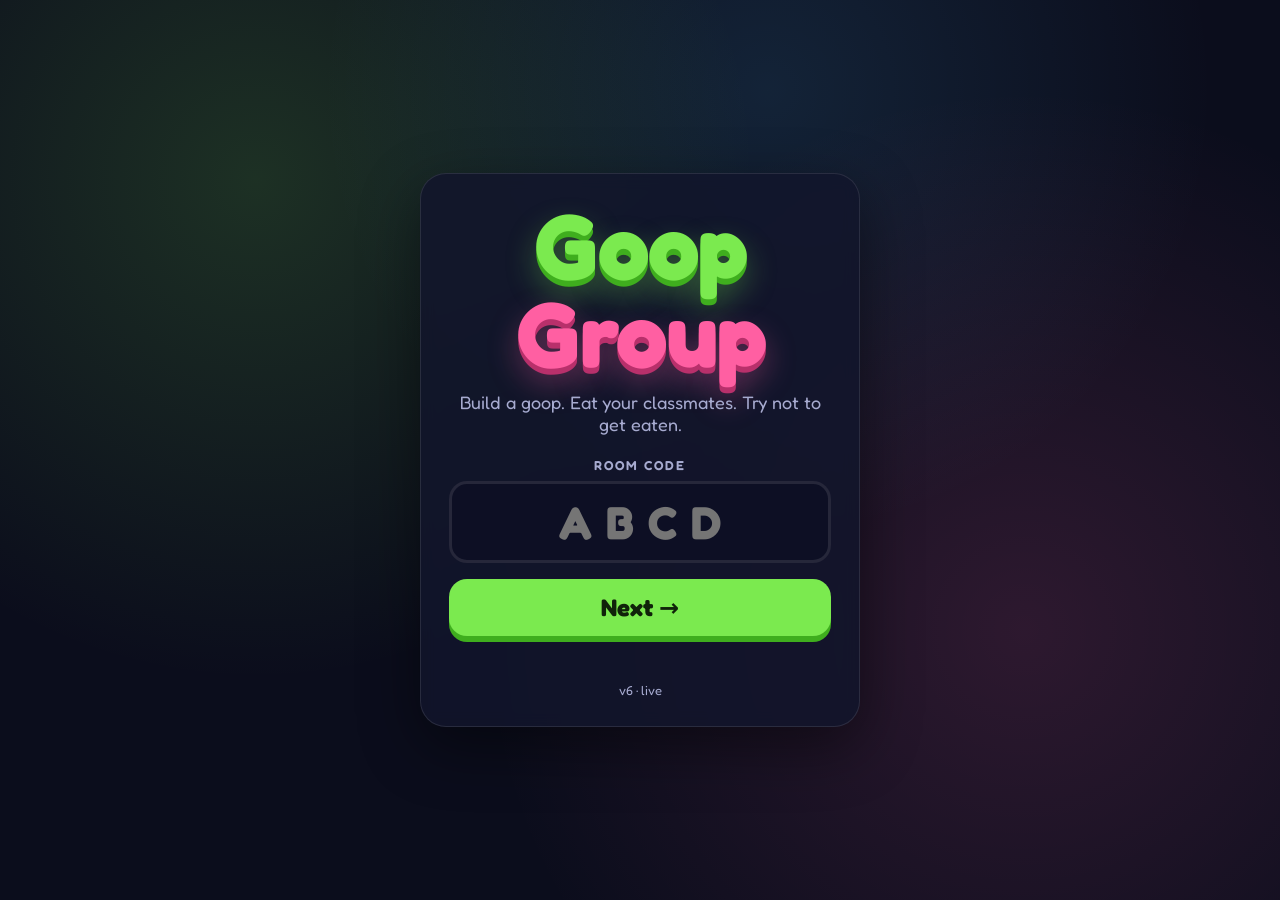
<file: index.html>
<!doctype html>
<!-- (c) Mr. O - free to play, not to copy. -->
<html lang="en">
<head>
<meta charset="utf-8">
<meta name="viewport" content="width=device-width, initial-scale=1, maximum-scale=1, user-scalable=no">
<title>Goop Group</title>
<link rel="icon" href="data:image/svg+xml,<svg xmlns='http://www.w3.org/2000/svg' viewBox='0 0 100 100'><text y='.9em' font-size='90'>🟢</text></svg>">
<link rel="preconnect" href="https://fonts.googleapis.com">
<link href="https://fonts.googleapis.com/css2?family=Fredoka:wght@400;600;700&display=swap" rel="stylesheet">
<link rel="stylesheet" href="css/style.css?v=6">
</head>
<body class="student">
<section id="join" class="screen center">
<div class="card join-card">
<h1 class="logo">Goop<span>Group</span></h1>
<p class="tag">Build a goop. Eat your classmates. Try not to get eaten.</p>
<form id="joinForm" autocomplete="off">
<label for="code">Room code</label>
<input id="code" maxlength="4" placeholder="ABCD" inputmode="text" autocapitalize="characters" spellcheck="false">
<button class="big" type="submit">Next →</button>
<p id="joinError" class="error" role="alert"></p>
</form>
<p id="modeNote" class="note"></p>
</div>
</section>
<section id="creator" class="screen hidden">
<div class="creator-wrap">
<div class="preview-col">
<canvas id="preview"></canvas>
<div class="name-row">
<span id="goopName" class="goop-name">Wobbly Gloop</span>
<button id="rerollName" class="icon-btn" title="New name">🎲</button>
</div>
<div id="stats" class="stats"></div>
</div>
<div class="controls-col">
<div class="ctl-head">
<h2>Build your goop</h2>
<button id="randomize" class="ghost">🎲 Surprise me</button>
</div>
<div class="ctl-group"><h3>Body</h3><div id="bodies" class="chips"></div></div>
<div class="ctl-group"><h3>Color</h3><div id="colors" class="swatches"></div></div>
<div class="ctl-group"><h3>Pattern</h3><div id="patterns" class="chips"></div></div>
<div class="ctl-group">
<h3>Parts <span id="points" class="points">10 goop points left</span></h3>
<div id="parts" class="parts"></div>
</div>
<button id="goopUp" class="big go">Goop Group Up! 🟢</button>
<button id="cancelEdit" class="ghost hidden">Cancel</button>
</div>
</div>
</section>
<section id="play" class="screen hidden">
<canvas id="game"></canvas>
<div class="vignette"></div>
<div class="hud">
<div class="hud-me">
<div id="meName" class="me-name"></div>
<div class="me-mass">Size <b id="meMass">10</b> · Eats <b id="meEats">0</b></div>
<button id="editGoop" class="ghost small hidden">✏️ Edit goop</button>
</div>
<div id="status" class="status-pill">Connecting…</div>
<div id="fx" class="fx"></div>
<div id="popup" class="popup hidden"></div>
<ol id="board" class="board"></ol>
<ul id="feed" class="feed"></ul>
<canvas id="minimap" width="150" height="150"></canvas>
<button id="dashBtn" class="dash-btn">DASH</button>
<div id="offer" class="offer hidden">
<div class="offer-title">🧬 Mutation! Pick one</div>
<div id="offerCards" class="offer-cards"></div>
</div>
<div class="help">Steer with your mouse or WASD · <b>Click</b> or <b>Space</b> to dash</div>
</div>
<div id="overlay" class="overlay hidden"><div id="overlayCard" class="card overlay-card"></div></div>
</section>
<script type="module" src="js/game.js?v=6"></script>
</body>
</html>
</file>
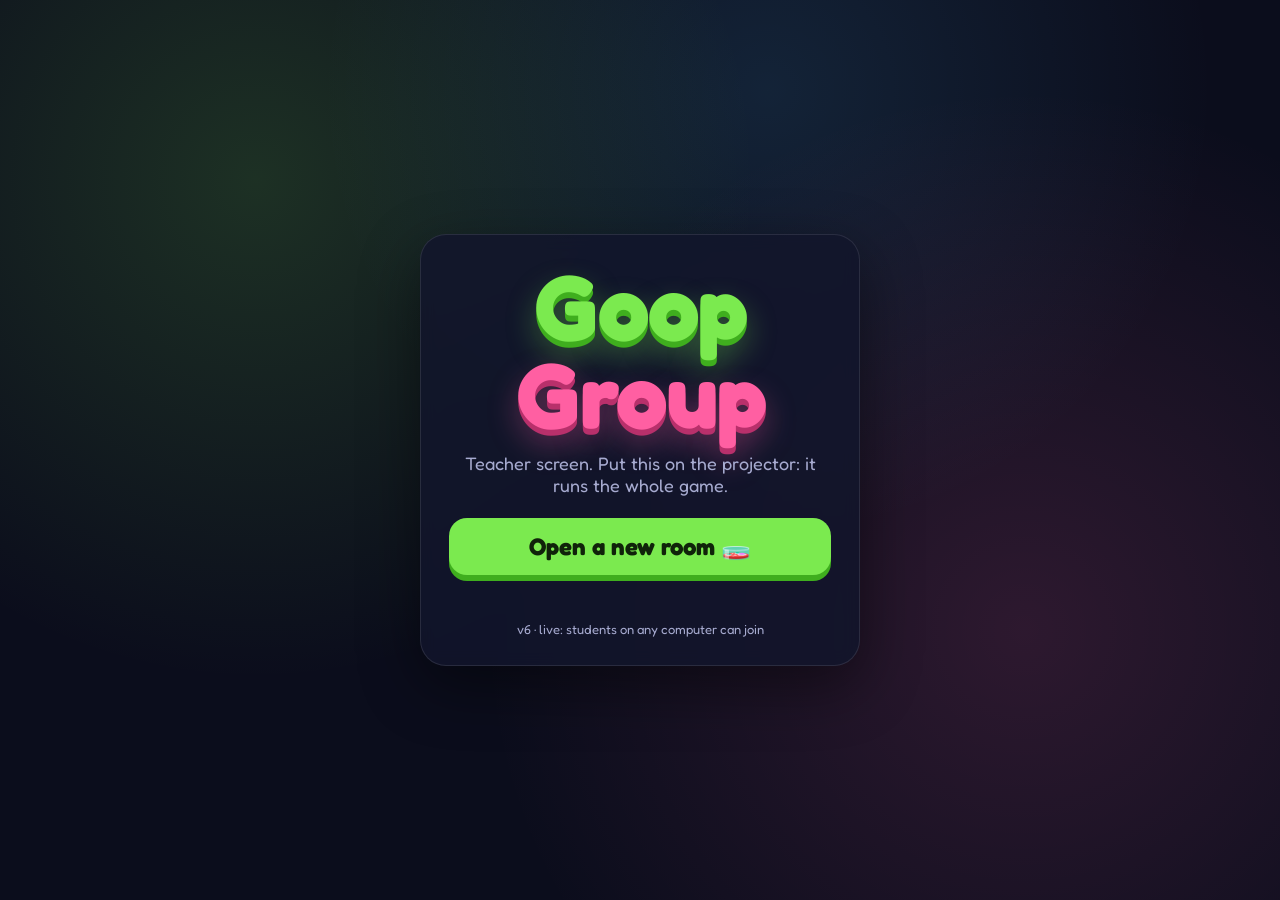
<file: host.html>
<!doctype html>
<!-- (c) Mr. O - free to play, not to copy. -->
<html lang="en">
<head>
<meta charset="utf-8">
<meta name="viewport" content="width=device-width, initial-scale=1">
<title>Goop Group · Teacher Screen</title>
<link rel="icon" href="data:image/svg+xml,<svg xmlns='http://www.w3.org/2000/svg' viewBox='0 0 100 100'><text y='.9em' font-size='90'>🧫</text></svg>">
<link rel="preconnect" href="https://fonts.googleapis.com">
<link href="https://fonts.googleapis.com/css2?family=Fredoka:wght@400;600;700&display=swap" rel="stylesheet">
<link rel="stylesheet" href="css/style.css?v=6">
</head>
<body class="host student">
<section id="start" class="screen center">
<div class="card join-card">
<h1 class="logo">Goop<span>Group</span></h1>
<p class="tag">Teacher screen. Put this on the projector: it runs the whole game.</p>
<button id="newRoom" class="big">Open a new room 🧫</button>
<button id="resumeRoom" class="ghost hidden" style="width:100%;margin-top:12px"></button>
<p id="startError" class="error" role="alert"></p>
<p id="hostMode" class="note"></p>
</div>
</section>
<section id="room" class="screen hidden">
<canvas id="view"></canvas>
<div class="vignette"></div>
<div class="hud">
<div class="host-join">
<div class="lbl">Go to</div>
<div id="joinUrl" class="url"></div>
<div class="lbl" style="margin-top:6px">Room code</div>
<div id="roomCode" class="room">----</div>
</div>
<div id="hostStatus" class="host-status">Warm-up</div>
<div id="panel" class="host-panel">
<h3>Controls <button id="collapse" class="ghost small" style="margin:0">Hide</button></h3>
<div class="collapsible" style="display:flex;flex-direction:column;gap:10px;flex:1;min-height:0">
<div class="host-row">
<select id="roundLen" aria-label="Round length">
<option value="180">3 min round</option>
<option value="300" selected>5 min round</option>
<option value="480">8 min round</option>
<option value="600">10 min round</option>
</select>
<button id="startRound" class="host-btn">▶ Start</button>
</div>
<div class="host-row">
<button id="freeze" class="host-btn blue">🧊 Freeze</button>
<button id="endRound" class="host-btn pink">⏹ End</button>
</div>
<div class="host-row">
<label for="bots" style="margin:auto 0;flex:0 0 auto">Bots</label>
<select id="bots">
<option value="0">None</option>
<option value="3">A few</option>
<option value="6" selected>Some</option>
<option value="10">Lots</option>
</select>
</div>
<h3>Goops <span id="count" style="color:var(--text)">0</span></h3>
<ul id="players" class="players"></ul>
<p class="warn" id="visWarn">Keep this tab open and visible. It's the game's referee!</p>
</div>
</div>
<ul id="feed" class="feed"></ul>
</div>
<div id="overlay" class="overlay hidden"><div id="overlayCard" class="card overlay-card"></div></div>
</section>
<script type="module" src="js/host.js?v=6"></script>
</body>
</html>
</file>
<file: css/style.css>
:root{--bg: #0b0d1c;--panel: rgba(18, 21, 44, .86);--panel-solid: #15183a;--line: rgba(255, 255, 255, .1);--text: #f3f4ff;--muted: #a7abd0;--lime: #7bea4f;--lime-dark: #3fae1e;--pink: #ff5fa2;--blue: #4fc3ff;--gold: #ffcc4d;--red: #ff5a5a;--font: Fredoka, "Trebuchet MS", system-ui, sans-serif}*{box-sizing:border-box}html,body{margin:0;height:100%;background:var(--bg);color:var(--text);font-family:var(--font);overflow:hidden}button{font-family:inherit;cursor:pointer}.hidden{display:none!important}.screen{position:fixed;inset:0}.center{display:grid;place-items:center;padding:16px}body.student .center,#creator{background:radial-gradient(circle at 20% 20%,rgba(123,234,79,.16),transparent 40%),radial-gradient(circle at 80% 70%,rgba(255,95,162,.14),transparent 45%),radial-gradient(circle at 60% 10%,rgba(79,195,255,.12),transparent 40%),var(--bg)}.card{background:var(--panel);border:1px solid var(--line);border-radius:26px;padding:28px;box-shadow:0 20px 60px #00000073;backdrop-filter:blur(8px)}.logo{font-size:clamp(52px,11vw,92px);margin:0;line-height:.95;letter-spacing:-1px;color:var(--lime);text-shadow:0 6px 0 var(--lime-dark),0 14px 30px rgba(123,234,79,.35)}.logo span{display:block;color:var(--pink);text-shadow:0 6px 0 #b8306b,0 14px 30px rgba(255,95,162,.35)}.join-card{width:min(440px,100%);text-align:center}.tag{color:var(--muted);font-size:18px;margin:14px 0 22px}label{display:block;font-weight:600;color:var(--muted);margin-bottom:8px;text-transform:uppercase;letter-spacing:2px;font-size:13px}#code{width:100%;font:700 46px var(--font);text-align:center;letter-spacing:14px;text-transform:uppercase;padding:10px 0 10px 14px;border-radius:18px;border:3px solid var(--line);background:#0d0f24;color:var(--text);outline:none}#code:focus{border-color:var(--lime)}.big{display:block;width:100%;margin-top:16px;font-size:24px;font-weight:700;padding:14px;border:0;border-radius:18px;background:var(--lime);color:#10230a;box-shadow:0 6px 0 var(--lime-dark);transition:transform .08s}.big:active{transform:translateY(4px);box-shadow:0 2px 0 var(--lime-dark)}.big:disabled{opacity:.5}.ghost{background:transparent;color:var(--text);border:2px solid var(--line);border-radius:14px;padding:8px 14px;font-size:16px}.ghost:hover{border-color:var(--muted)}.ghost.small{padding:4px 10px;font-size:13px;margin-top:6px}.error{color:var(--red);min-height:22px;margin:12px 0 0;font-weight:600}.note{color:var(--muted);font-size:13px;margin:12px 0 0}.icon-btn{background:#ffffff14;border:0;border-radius:12px;font-size:22px;padding:6px 10px}#creator{overflow-y:auto}.creator-wrap{display:grid;grid-template-columns:minmax(280px,1fr) minmax(320px,520px);gap:24px;max-width:1150px;margin:0 auto;padding:24px 16px;min-height:100%;align-items:center}.preview-col{display:flex;flex-direction:column;align-items:center;gap:14px}#preview{width:100%;max-width:520px;aspect-ratio:1;border-radius:30px;background:radial-gradient(circle,#23395a,#121433 70%);border:1px solid var(--line);touch-action:none;cursor:grab}.name-row{display:flex;align-items:center;gap:10px}.goop-name{font-size:30px;font-weight:700;color:var(--lime)}.stats{width:100%;max-width:420px;display:grid;gap:7px}.stat{display:grid;grid-template-columns:70px 1fr;align-items:center;gap:10px;font-size:15px;color:var(--muted)}.bar{height:10px;border-radius:6px;background:#ffffff14;overflow:hidden}.bar i{display:block;height:100%;border-radius:6px;background:linear-gradient(90deg,var(--lime),var(--blue));transition:width .25s}.controls-col{background:var(--panel);border:1px solid var(--line);border-radius:26px;padding:22px}.ctl-head{display:flex;justify-content:space-between;align-items:center;gap:10px}.ctl-head h2{margin:0;font-size:28px}.ctl-group{margin-top:16px}.ctl-group h3{margin:0 0 8px;font-size:14px;text-transform:uppercase;letter-spacing:2px;color:var(--muted);display:flex;justify-content:space-between}.points{color:var(--gold);letter-spacing:0;text-transform:none;font-size:15px}.points.empty{color:var(--pink)}.chips{display:flex;flex-wrap:wrap;gap:8px}.chips button{background:#ffffff0f;border:2px solid transparent;color:var(--text);border-radius:14px;padding:8px 14px;font-size:16px}.chips button.on{border-color:var(--lime);background:#7bea4f24}.swatches{display:flex;flex-wrap:wrap;gap:8px}.swatches button{width:38px;height:38px;border-radius:50%;border:3px solid transparent}.swatches button.on{border-color:#fff;transform:scale(1.12)}.parts{display:grid;gap:6px}.part{display:grid;grid-template-columns:34px 1fr auto;align-items:center;gap:10px;background:#ffffff0a;border-radius:14px;padding:6px 8px}.part .emo{font-size:24px;text-align:center}.part .lbl b{display:block;font-size:17px}.part .lbl small{color:var(--muted);font-size:13px}.stepper{display:flex;align-items:center;gap:6px}.stepper button{width:36px;height:36px;border-radius:12px;border:0;background:#ffffff1a;color:var(--text);font-size:22px;line-height:1}.stepper button:disabled{opacity:.25;cursor:default}.stepper span{width:24px;text-align:center;font-weight:700;font-size:20px}.go{margin-top:20px}#cancelEdit{width:100%;margin-top:10px}@media(max-width:820px){.creator-wrap{grid-template-columns:1fr;align-items:start}#preview{max-width:320px}}#game{width:100%;height:100%;display:block;touch-action:none}.hud{position:fixed;inset:0;pointer-events:none}.hud>*{pointer-events:auto}.hud-me{position:absolute;top:14px;left:14px;background:var(--panel);border:1px solid var(--line);border-radius:18px;padding:10px 16px}.me-name{font-size:22px;font-weight:700;color:var(--lime)}.me-mass{color:var(--muted);font-size:15px}.me-mass b{color:var(--text)}.status-pill{position:absolute;top:14px;left:50%;transform:translate(-50%);background:var(--panel);border:1px solid var(--line);border-radius:999px;padding:10px 22px;font-size:20px;font-weight:600;white-space:nowrap;max-width:calc(100vw - 32px);overflow:hidden;text-overflow:ellipsis}.status-pill.round{color:var(--gold);font-size:28px;padding:6px 24px}.status-pill.urgent{color:var(--red)}.board{position:absolute;top:14px;right:14px;margin:0;padding:10px 14px 10px 36px;background:var(--panel);border:1px solid var(--line);border-radius:18px;min-width:210px;font-size:16px}.board li{padding:2px 0;display:flex;justify-content:space-between;gap:14px}.board li.me{color:var(--lime);font-weight:700}.board li .m{color:var(--muted)}.feed{position:absolute;left:14px;bottom:14px;margin:0;padding:0;list-style:none;max-width:min(460px,60vw);display:flex;flex-direction:column;gap:6px}.feed li{background:var(--panel);border:1px solid var(--line);border-radius:14px;padding:7px 12px;font-size:15px;animation:pop .3s ease-out}.feed li:first-child{border-color:#ffcc4d80}.feed li:before{content:"\1f399\fe0f  "}#minimap{position:absolute;right:14px;bottom:14px;width:150px;height:150px;border-radius:50%;background:#12152cb3;border:1px solid var(--line)}.dash-btn{position:absolute;right:180px;bottom:30px;width:86px;height:86px;border-radius:50%;border:0;background:var(--pink);color:#fff;font-weight:700;font-size:18px;box-shadow:0 6px #b8306b;display:none}@media(pointer:coarse){.dash-btn{display:block}.help{display:none}}.help{position:absolute;bottom:14px;left:50%;transform:translate(-50%);color:var(--muted);font-size:13px;background:#0b0d1c99;padding:4px 12px;border-radius:999px}.offer{position:absolute;left:50%;bottom:60px;transform:translate(-50%);text-align:center;animation:rise .35s ease-out}.offer-title{font-size:22px;font-weight:700;color:var(--gold);text-shadow:0 2px 10px #000;margin-bottom:8px}.offer-cards{display:flex;gap:10px}.offer-cards button{width:150px;background:var(--panel-solid);border:3px solid var(--line);border-radius:20px;padding:12px 8px;color:var(--text);box-shadow:0 8px 24px #0006;transition:transform .1s}.offer-cards button:hover{transform:translateY(-4px);border-color:var(--lime)}.offer-cards .emo{font-size:36px;display:block}.offer-cards b{display:block;font-size:19px}.offer-cards small{color:var(--muted);font-size:13px}.offer-cards kbd{display:inline-block;margin-top:6px;font:600 12px var(--font);color:var(--muted);border:1px solid var(--line);border-radius:6px;padding:0 6px}.overlay{position:fixed;inset:0;display:grid;place-items:center;background:#0506108c;padding:16px}.overlay-card{width:min(560px,100%);text-align:center}.overlay-card h2{font-size:40px;margin:0 0 8px}.overlay-card p{color:var(--muted);font-size:19px;margin:6px 0}.overlay-card .huge{font-size:80px;line-height:1}.results{display:grid;grid-template-columns:repeat(auto-fit,minmax(150px,1fr));gap:14px;text-align:left;margin-top:14px}.results h3{margin:0 0 6px;font-size:16px;color:var(--gold)}.results ol{margin:0;padding-left:22px;font-size:16px}.results li.me{color:var(--lime);font-weight:700}@keyframes pop{0%{transform:scale(.9);opacity:0}}@keyframes rise{0%{transform:translate(-50%,30px);opacity:0}}@media(max-width:700px){.board{font-size:13px;min-width:150px;top:64px}.status-pill{font-size:15px;top:70px}.status-pill.round{font-size:22px}.hud-me{padding:6px 10px}.me-name{font-size:16px}#minimap{width:100px;height:100px}.dash-btn{right:130px}.offer-cards button{width:104px;padding:8px 4px}.offer-cards small{display:none}.feed{max-width:55vw}.feed li{font-size:12px}}body.host #view{position:fixed;inset:0;width:100%;height:100%;display:block}.host-join{position:absolute;top:14px;left:14px;background:var(--panel);border:1px solid var(--line);border-radius:22px;padding:14px 22px}.host-join .lbl{color:var(--muted);font-size:16px}.host-join .url{font-size:22px;font-weight:600;color:var(--blue)}.host-join .room{font-size:72px;font-weight:700;letter-spacing:10px;color:var(--lime);line-height:1;text-shadow:0 5px 0 var(--lime-dark)}.host-panel{position:absolute;top:14px;right:14px;bottom:14px;width:300px;background:var(--panel);border:1px solid var(--line);border-radius:22px;padding:16px;display:flex;flex-direction:column;gap:12px;overflow:hidden}.host-panel.collapsed{bottom:auto}.host-panel.collapsed .collapsible{display:none}.host-panel h3{margin:0;font-size:14px;letter-spacing:2px;text-transform:uppercase;color:var(--muted);display:flex;justify-content:space-between;align-items:center}.host-row{display:flex;gap:8px}.host-row>*{flex:1}.host-btn{border:0;border-radius:14px;padding:12px 8px;font-size:17px;font-weight:700;color:#10230a;background:var(--lime);box-shadow:0 4px 0 var(--lime-dark)}.host-btn.pink{background:var(--pink);color:#fff;box-shadow:0 4px #b8306b}.host-btn.blue{background:var(--blue);color:#08263a;box-shadow:0 4px #1f86b8}.host-btn:disabled{opacity:.4;cursor:default}select{font-family:inherit;font-size:16px;padding:9px;border-radius:12px;background:#0d0f24;color:var(--text);border:2px solid var(--line)}.players{list-style:none;margin:0;padding:0;overflow-y:auto;flex:1;display:flex;flex-direction:column;gap:4px}.players li{display:grid;grid-template-columns:1fr auto auto;gap:8px;align-items:center;background:#ffffff0a;border-radius:12px;padding:6px 10px;font-size:15px}.players li .m{color:var(--muted)}.players li button{background:transparent;border:0;color:var(--red);font-size:16px;padding:2px 6px;border-radius:8px}.players li button:hover{background:#ff5a5a26}.host-status{position:absolute;top:14px;left:50%;transform:translate(-50%);font-size:40px;font-weight:700;background:var(--panel);border:1px solid var(--line);border-radius:999px;padding:6px 30px;color:var(--gold)}body.host .feed{max-width:560px}body.host .feed li{font-size:19px}.warn{color:var(--gold);font-size:13px}body.host .hud{z-index:2}body.host .overlay{pointer-events:none;z-index:1;background:#05061066}body.host .overlay-card{width:min(780px,100%)}body.host .results ol{font-size:20px}.vignette{position:fixed;inset:0;pointer-events:none;background:radial-gradient(ellipse at center,transparent 55%,rgba(0,8,14,.55) 100%)}.fx{position:absolute;top:66px;left:50%;transform:translate(-50%);display:flex;gap:8px;pointer-events:none}.chip{background:var(--panel);border:2px solid var(--c, var(--line));color:var(--text);border-radius:999px;padding:4px 12px;font-size:17px;font-weight:600;box-shadow:0 0 14px color-mix(in srgb,var(--c) 45%,transparent);white-space:nowrap}.popup{position:absolute;top:26%;left:50%;transform:translate(-50%,-50%);text-align:center;pointer-events:none}.popup.go{animation:popIn 2.2s cubic-bezier(.2,1.4,.4,1) forwards}.pop-emoji{font-size:92px;line-height:1;filter:drop-shadow(0 0 22px var(--pop))}.pop-title{font-size:46px;font-weight:700;color:var(--pop);text-shadow:0 4px 0 rgba(0,0,0,.45),0 0 26px var(--pop);letter-spacing:1px}.pop-desc{font-size:20px;color:#fff;text-shadow:0 2px 6px #000}.pop-sub{font-size:18px;color:var(--muted);text-shadow:0 2px 6px #000}@keyframes popIn{0%{transform:translate(-50%,-50%) scale(.2) rotate(-12deg);opacity:0}14%{transform:translate(-50%,-50%) scale(1.15) rotate(3deg);opacity:1}24%{transform:translate(-50%,-50%) scale(1) rotate(0)}80%{transform:translate(-50%,-50%) scale(1);opacity:1}to{transform:translate(-50%,-62%) scale(.9);opacity:0}}@media(max-width:700px){.fx{top:112px}.pop-emoji{font-size:64px}.pop-title{font-size:30px}}
</file>
